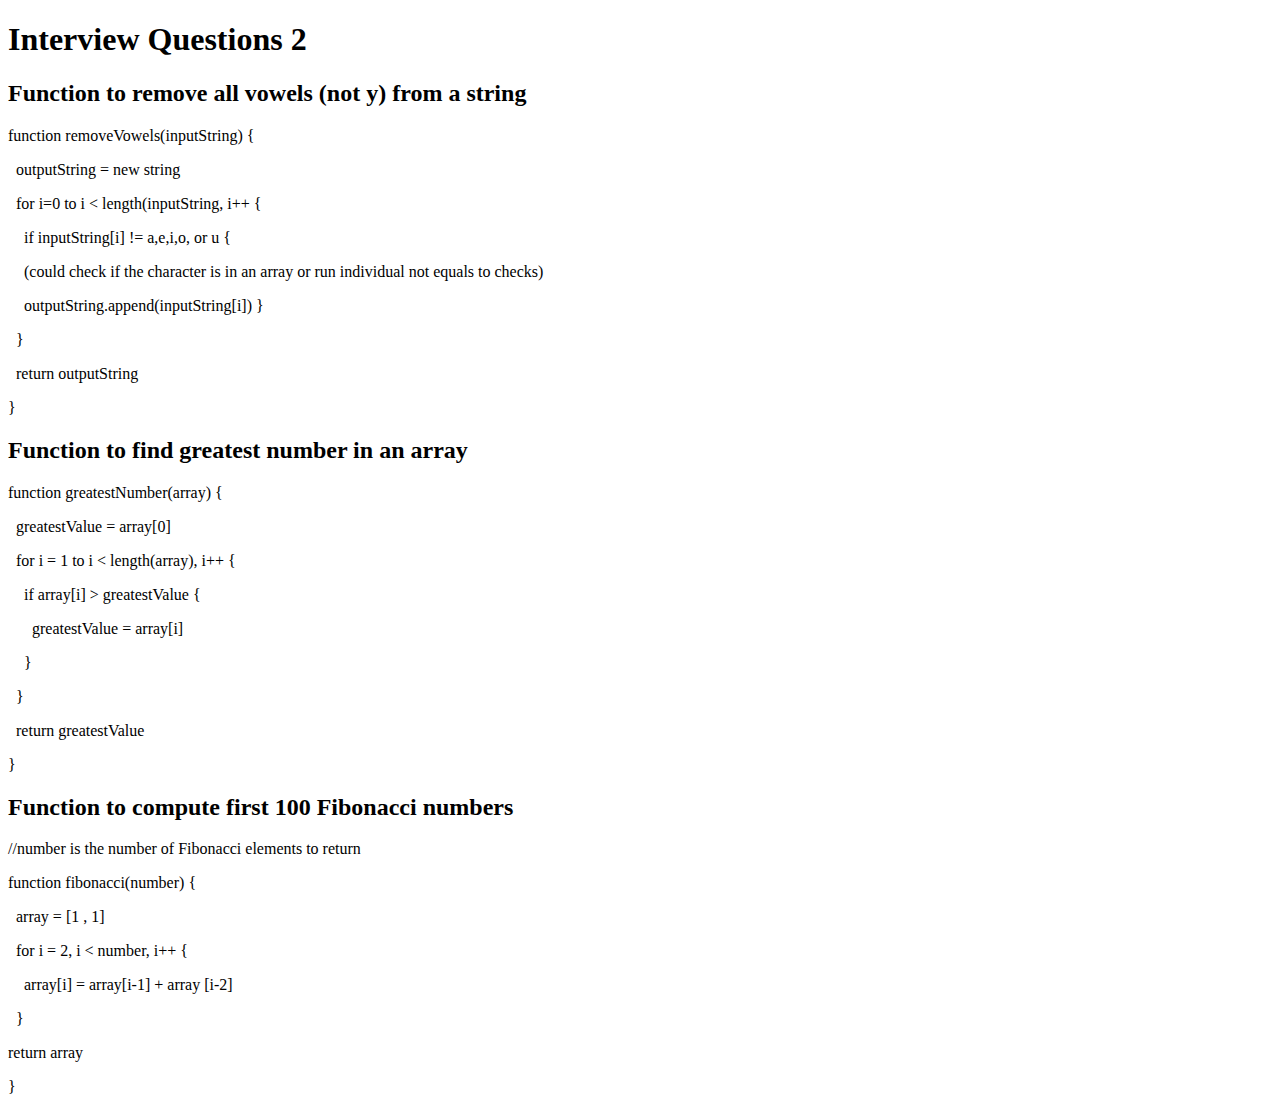
<file: snap-11-25-interview-2/index.html>
<!DOCTYPE html>
<html lang="en">
<head>
	<meta charset="UTF-8">
	<title>Interview Qs</title>
</head>
<body>
<h1>Interview Questions 2</h1>
<h2>Function to remove all vowels (not y) from a string</h2>
<p>function removeVowels(inputString) {</p>
<p>&nbsp outputString = new string</p>
<p>&nbsp for i=0 to i < length(inputString, i++ {</p>
<p>&nbsp &nbsp if inputString[i] != a,e,i,o, or u {</p>
<p>&nbsp &nbsp (could check if the character is in an array or run individual not equals to checks)</p>
<p>&nbsp &nbsp outputString.append(inputString[i]) }</p>
<p>&nbsp }</p>
<p>&nbsp return outputString</p>
<p>}</p>

<h2>Function to find greatest number in an array</h2>
<p>function greatestNumber(array) {</p>
<p>&nbsp greatestValue = array[0]</p>
<p>&nbsp for i = 1 to i < length(array), i++ {</p>
<p>&nbsp &nbsp if array[i] > greatestValue {</p>
<p>&nbsp &nbsp &nbsp greatestValue = array[i]</p>
<p>&nbsp &nbsp }</p>
<p>&nbsp }</p>
<p>&nbsp return greatestValue</p>
<p>}</p>

<h2>Function to compute first 100 Fibonacci numbers</h2>
<p>//number is the number of Fibonacci elements to return</p>
<p>function fibonacci(number) {</p>
<p>&nbsp array = [1 , 1]</p>
<p>&nbsp for i = 2, i < number, i++ {</p>
<p>&nbsp &nbsp array[i] = array[i-1] + array [i-2]</p>
<p>&nbsp }</p>
<p>return array</p>
<p>}</p>


</body>
</html>
</file>
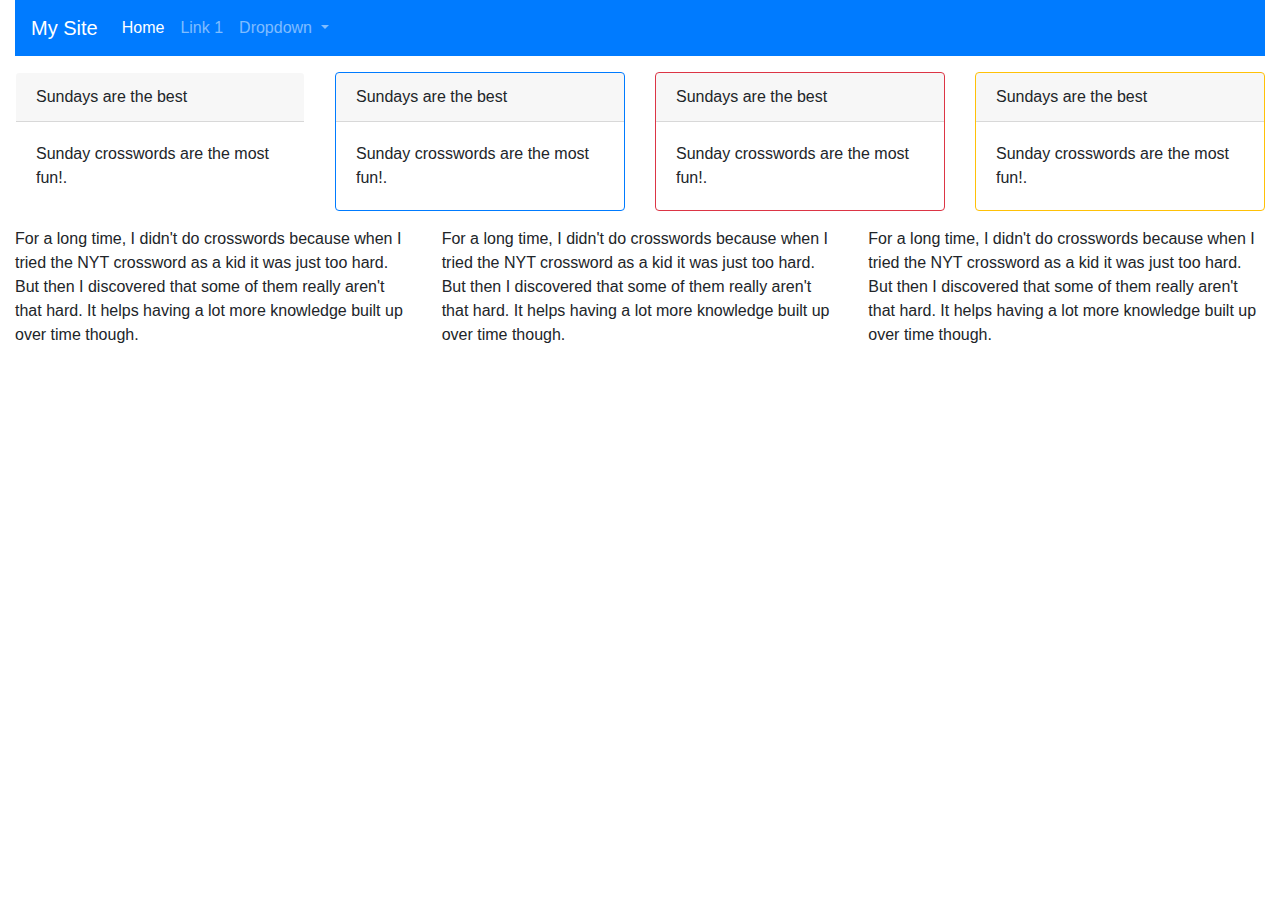
<file: snap-11-4-bootstrap/index.html>
<!DOCTYPE html>
<html lang="en">
<head>
	<meta charset="UTF-8">
	<meta name="viewport" content="width=device-width, initial-scale=1, shrink-to-fit=no">

	<!--Bootstrap CSS-->
	<link rel="stylesheet" href="https://maxcdn.bootstrapcdn.com/bootstrap/4.0.0/css/bootstrap.min.css"
			integrity="sha384-Gn5384xqQ1aoWXA+058RXPxPg6fy4IWvTNh0E263XmFcJlSAwiGgFAW/dAiS6JXm" crossorigin="anonymous">

	<!--jQuery first, then Popper.js, then Bootsrap-->
	<script src="https://code.jquery.com/jquery-3.2.1.slim.min.js"
			  integrity="sha384-KJ3o2DKtIkvYIK3UENzmM7KCkRr/rE9/Qpg6aAZGJwFDMVNA/GpGFF93hXpG5KkN"
			  crossorigin="anonymous"></script>
	<script src="https://cdnjs.cloudflare.com/ajax/libs/popper.js/1.12.9/umd/popper.min.js"
			  integrity="sha384-ApNbgh9B+Y1QKtv3Rn7W3mgPxhU9K/ScQsAP7hUibX39j7fakFPskvXusvfa0b4Q"
			  crossorigin="anonymous"></script>
	<script src="https://maxcdn.bootstrapcdn.com/bootstrap/4.0.0/js/bootstrap.min.js"
			  integrity="sha384-JZR6Spejh4U02d8jOt6vLEHfe/JQGiRRSQQxSfFWpi1MquVdAyjUar5+76PVCmYl"
			  crossorigin="anonymous"></script>
	<title>I <3 Crosswords</title>
</head>

<body>
<!--Navbar-->
<div class="container-fluid">
	<nav class="navbar navbar-expand-lg navbar-dark bg-primary">
		<a class="navbar-brand" href="#">My Site</a>

			<button class="navbar-toggler" type="button" data-toggle="collapse" data-target="#navbarNav"
					  aria-controls="navbarNav" aria-expanded="false" aria-label="Toggle navigation">
				<span class="navbar-toggler-icon"></span>
			</button>
	<div class="collapse navbar-collapse" id="navbarNav">
		<ul class="navbar-nav">
			<li class="nav-item active">
				<a class="nav-link" href="#">Home <span class="sr-only">(current)</span></a>
			</li>
			<li class="nav-item">
				<a class="nav-link" href="#">Link 1</a>
			</li>
			<li class="nav-item dropdown">
				<a class="nav-link dropdown-toggle" href="#" id="navbarDropdown" role="button" data-toggle="dropdown" aria-haspopup="true" aria-expanded="false">
					Dropdown
				</a>
				<div class="dropdown-menu" aria-labelledby="navbarDropdown">
					<a class="dropdown-item" href="#">Action</a>
					<a class="dropdown-item" href="#">Another action</a>
					<div class="dropdown-divider"></div>
					<a class="dropdown-item" href="#">Something else here</a>
				</div>
			</li>

		</ul>
	</div>
	</nav>
</div>

<!--4 column section w/ cards -->
<div class="container-fluid mb-3">
	<div class="row">
		<div class="col-md-3 d-flex flex-column align-items-center pt-3">
			<div class="card border border-white">
				<div class="card-header">
					Sundays are the best
				</div>
				<div class="card-body">
					<p class="card-text">Sunday crosswords are the most fun!.</p>
				</div>
			</div>
		</div>
		<div class="col-md-3 d-flex flex-column align-items-center pt-3">
			<div class="card border border-primary">
				<div class="card-header">
					Sundays are the best
				</div>
				<div class="card-body">
					<p class="card-text">Sunday crosswords are the most fun!.</p>
				</div>
			</div>
		</div>
		<div class="col-md-3 d-flex flex-column align-items-center pt-3">
			<div class="card border border-danger">
				<div class="card-header">
					Sundays are the best
				</div>
				<div class="card-body">
					<p class="card-text">Sunday crosswords are the most fun!.</p>
				</div>
			</div>
		</div>
		<div class="col-md-3 d-flex flex-column align-items-center pt-3">
			<div class="card border border-warning">
				<div class="card-header">
					Sundays are the best
				</div>
				<div class="card-body">
					<p class="card-text">Sunday crosswords are the most fun!.</p>
				</div>
			</div>
		</div>
	</div>
</div>

<div class="container-fluid">
	<div class="row">
		<div class="col-md-4 border-top-0 border-bottom-0">For a long time, I didn't do crosswords because when I tried the NYT crossword as a kid it was just too hard.  But then I discovered that some of them really aren't that hard.  It helps having a lot more knowledge built up over time though.</div>
		<div class="col-md-4 border-top-0 border-bottom-0">For a long time, I didn't do crosswords because when I tried the NYT crossword as a kid it was just too hard.  But then I discovered that some of them really aren't that hard.  It helps having a lot more knowledge built up over time though.</div>
		<div class="col-md-4 my-0 py-0">For a long time, I didn't do crosswords because when I tried the NYT crossword as a kid it was just too hard.  But then I discovered that some of them really aren't that hard.  It helps having a lot more knowledge built up over time though.</div>
	</div>
</div>

</body>
</html>
</file>
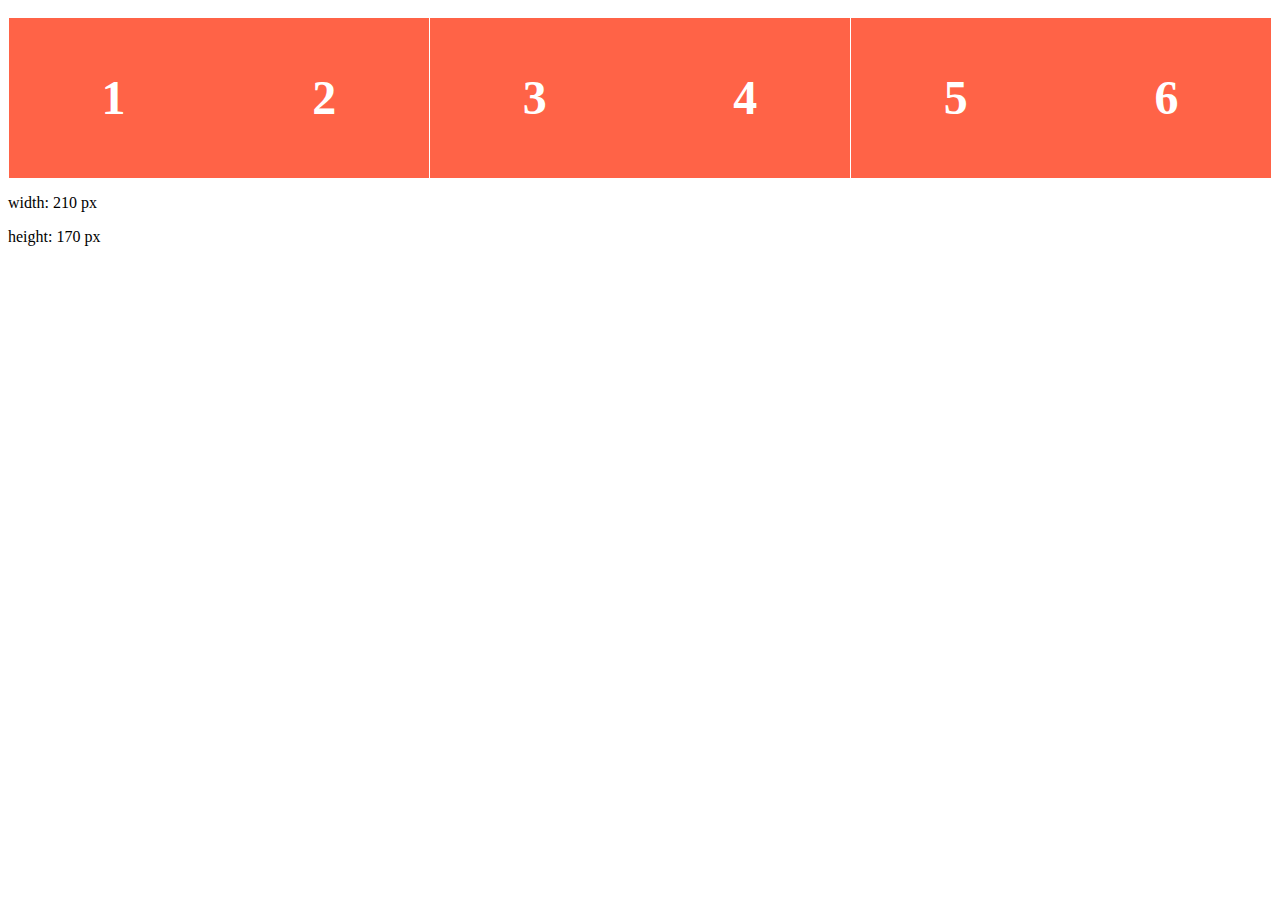
<file: snap-10-30/10-30.html>
<!DOCTYPE html>
<html lang="en">
<head>
	<meta charset="UTF-8">
	<title>Title</title>
	<link rel="stylesheet" href="./styles/styles.css">
</head>
<body>

<ul class="my-list">
	<li class="my-item">1</li>
	<li class="my-item">2</li>
	<li class="my-item">3</li>
	<li class="my-item">4</li>
	<li class="my-item">5</li>
	<li class="my-item">6</li>
</ul>

<p>width: 210 px</p>
<p>height: 170 px</p>

</body>
</html>
</file>
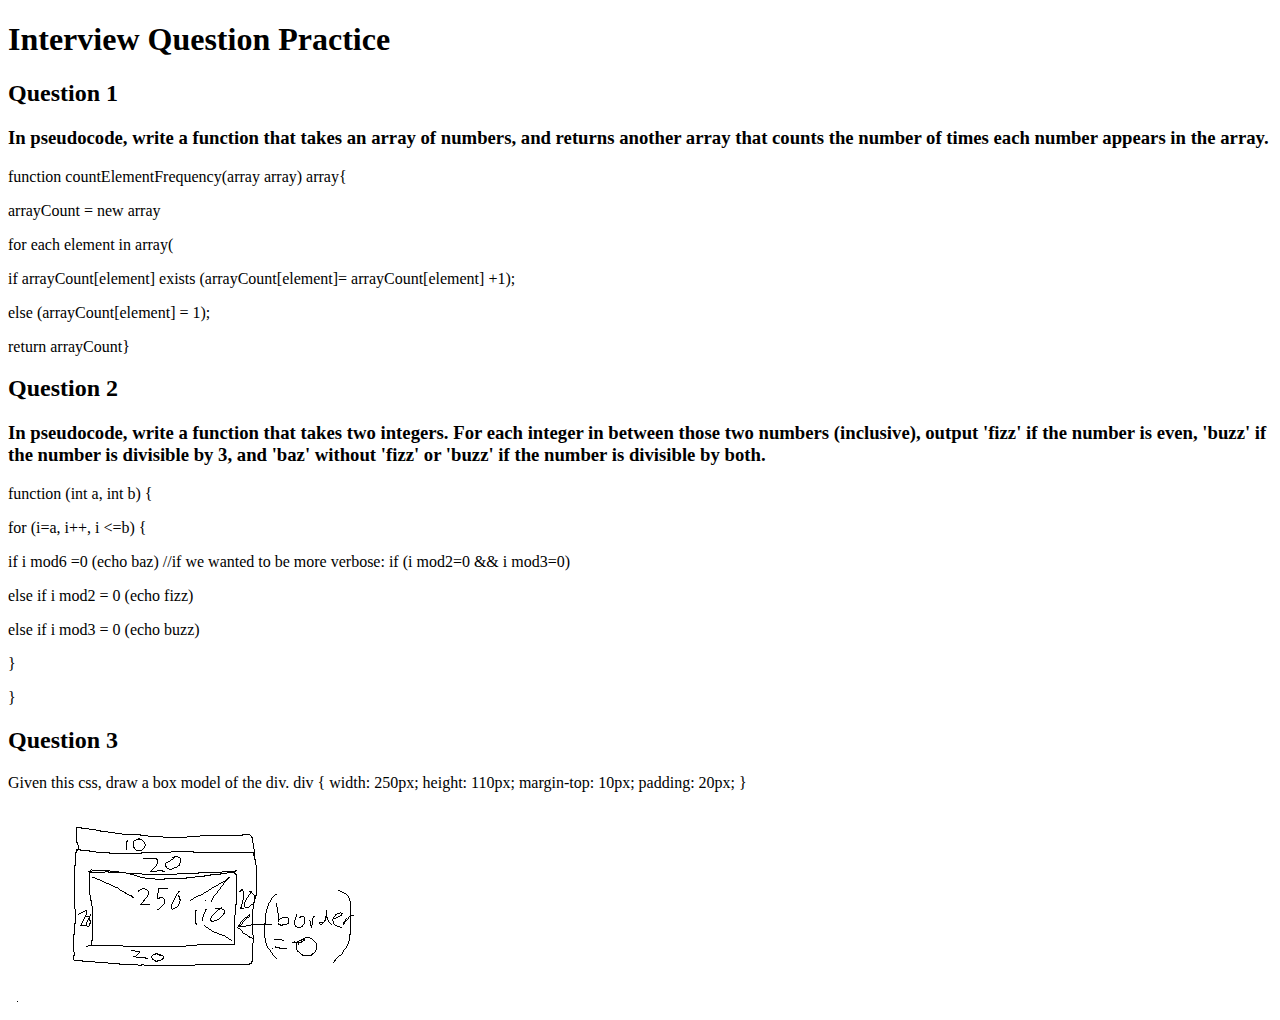
<file: snap-11-20-sample-interview-questions/pseudocode.html>
<!DOCTYPE html>
<html lang="en">
<head>
	<meta charset="UTF-8">
	<title>Snap Challenge - Interview Questions</title>
</head>
<body>
<h1>Interview Question Practice</h1>
<h2>Question 1</h2>
<h3>In pseudocode, write a function that takes an array of numbers, and returns another array that counts the number of times each number appears in the array.</h3>
<p>function countElementFrequency(array array) array{</p>
<p>arrayCount = new array</p>
<p>for each element in array(</p>
<p>if arrayCount[element] exists (arrayCount[element]= arrayCount[element] +1);</p>
<p>else (arrayCount[element] = 1);</p>
<p>return arrayCount}</p>

<h2>Question 2</h2>
<h3>In pseudocode, write a function that takes two integers. For each integer in between those two numbers (inclusive), output 'fizz' if the number is even, 'buzz' if the number is divisible by 3, and 'baz' without 'fizz' or 'buzz' if the number is divisible by both.</h3>
<p>function (int a, int b) {</p>
<p>for (i=a, i++, i <=b) {</p>
<p>if i mod6 =0 (echo baz) //if we wanted to be more verbose: if (i mod2=0 && i mod3=0)</p>
<p>else if i mod2 = 0 (echo fizz)</p>
<p>else if i mod3 = 0 (echo buzz)</p>
<p>}</p>
<p>}</p>
<h2>Question 3</h2>
<p>Given this css, draw a box model of the div.
	div {
	width: 250px;
	height: 110px;
	margin-top: 10px;
	padding: 20px;
	}</p>
<img src="./images/box.png" alt="drawing of html box model">
</body>
</html>
</file>
<file: snap-10-30/styles/styles.css>
ul.my-list {
	 padding: 0;
	 margin: 0;
	 list-style: none;
	 display: flex;
	flex-direction: row;
	flex-wrap: wrap;
	justify-content: space-evenly;
 }

li.my-item {
	background: tomato;

	line-height: 150px;
	color: white;
	font-weight: bold;
	font-size: 3em;
	text-align: center;
	width: 200px;
	padding: 5px;
	border: 0;
	margin: 10px 0 0;
}
</file>
